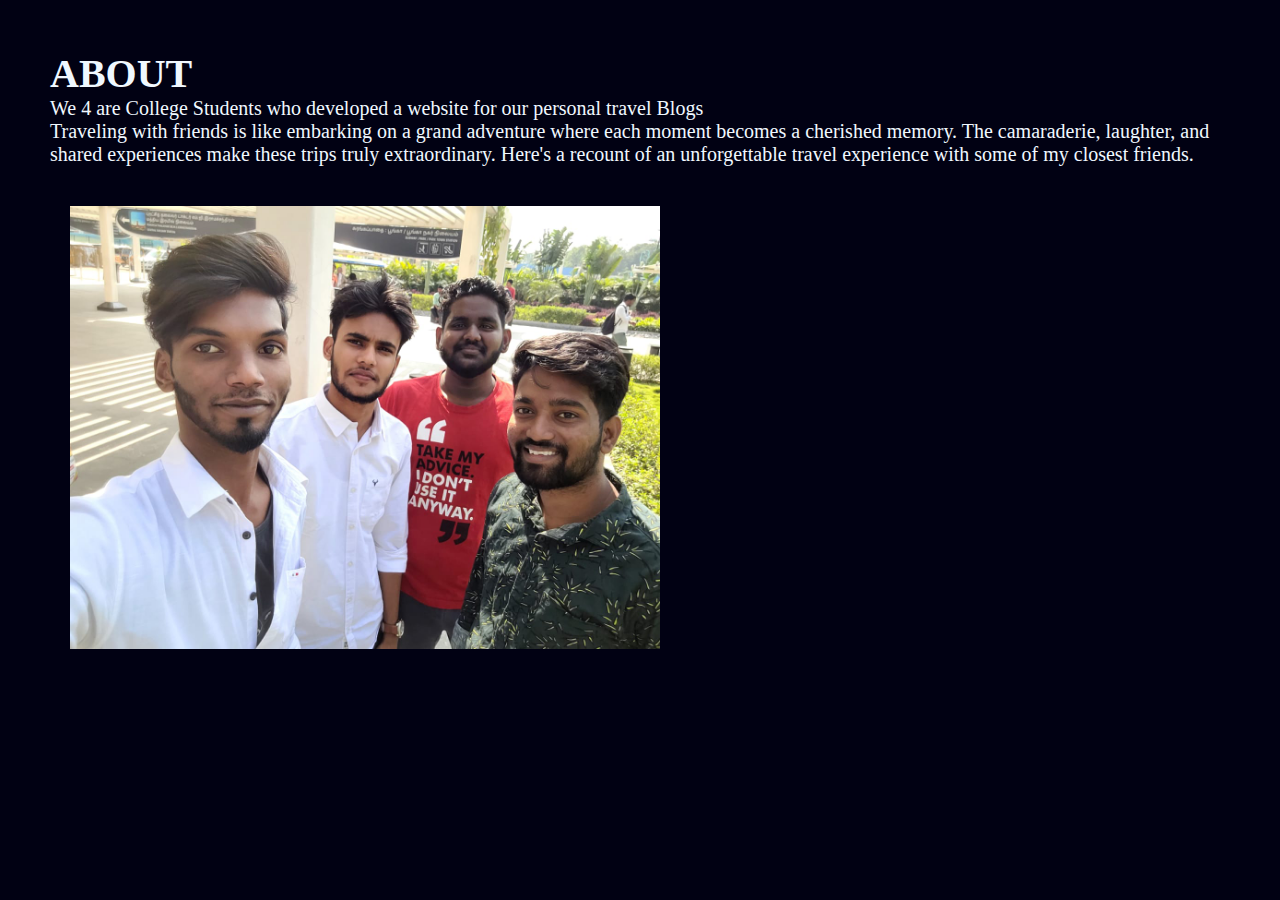
<file: CAD_Phase3/about.html>
<!DOCTYPE html>
<html lang="en">
<head>
    <meta charset="UTF-8">
    <meta name="viewport" content="width=device-width, initial-scale=1.0">
    <title>Personal Blog</title>
</head>
<style>
*
{
    margin: 0;
    padding: 0;
}
body
{
    color: aliceblue;
    font-family:'Times New Roman', Times, serif;
    font-size: 20px;
    justify-content: space-around;
    height: 70px;
    background-color: rgb(1, 1, 19)
}
.about
{
margin: 50px;
justify-content: space-around;
}
.about img
{
    width: 50%;
    margin: 40px 20px;
}
</style>
<body>
    <div class="about">
        <h1>ABOUT</h1>
        <p>We 4 are College Students who developed a website for our personal travel Blogs</p>
        <p>Traveling with friends is like embarking on a grand adventure where each moment becomes a cherished memory. The camaraderie, laughter, and shared experiences make these trips truly extraordinary. Here's a recount of an unforgettable travel experience with some of my closest friends.</p>

        <img src="images/we4.jpg" alt="#">
      

    </div>
</body>
</html>
</file>
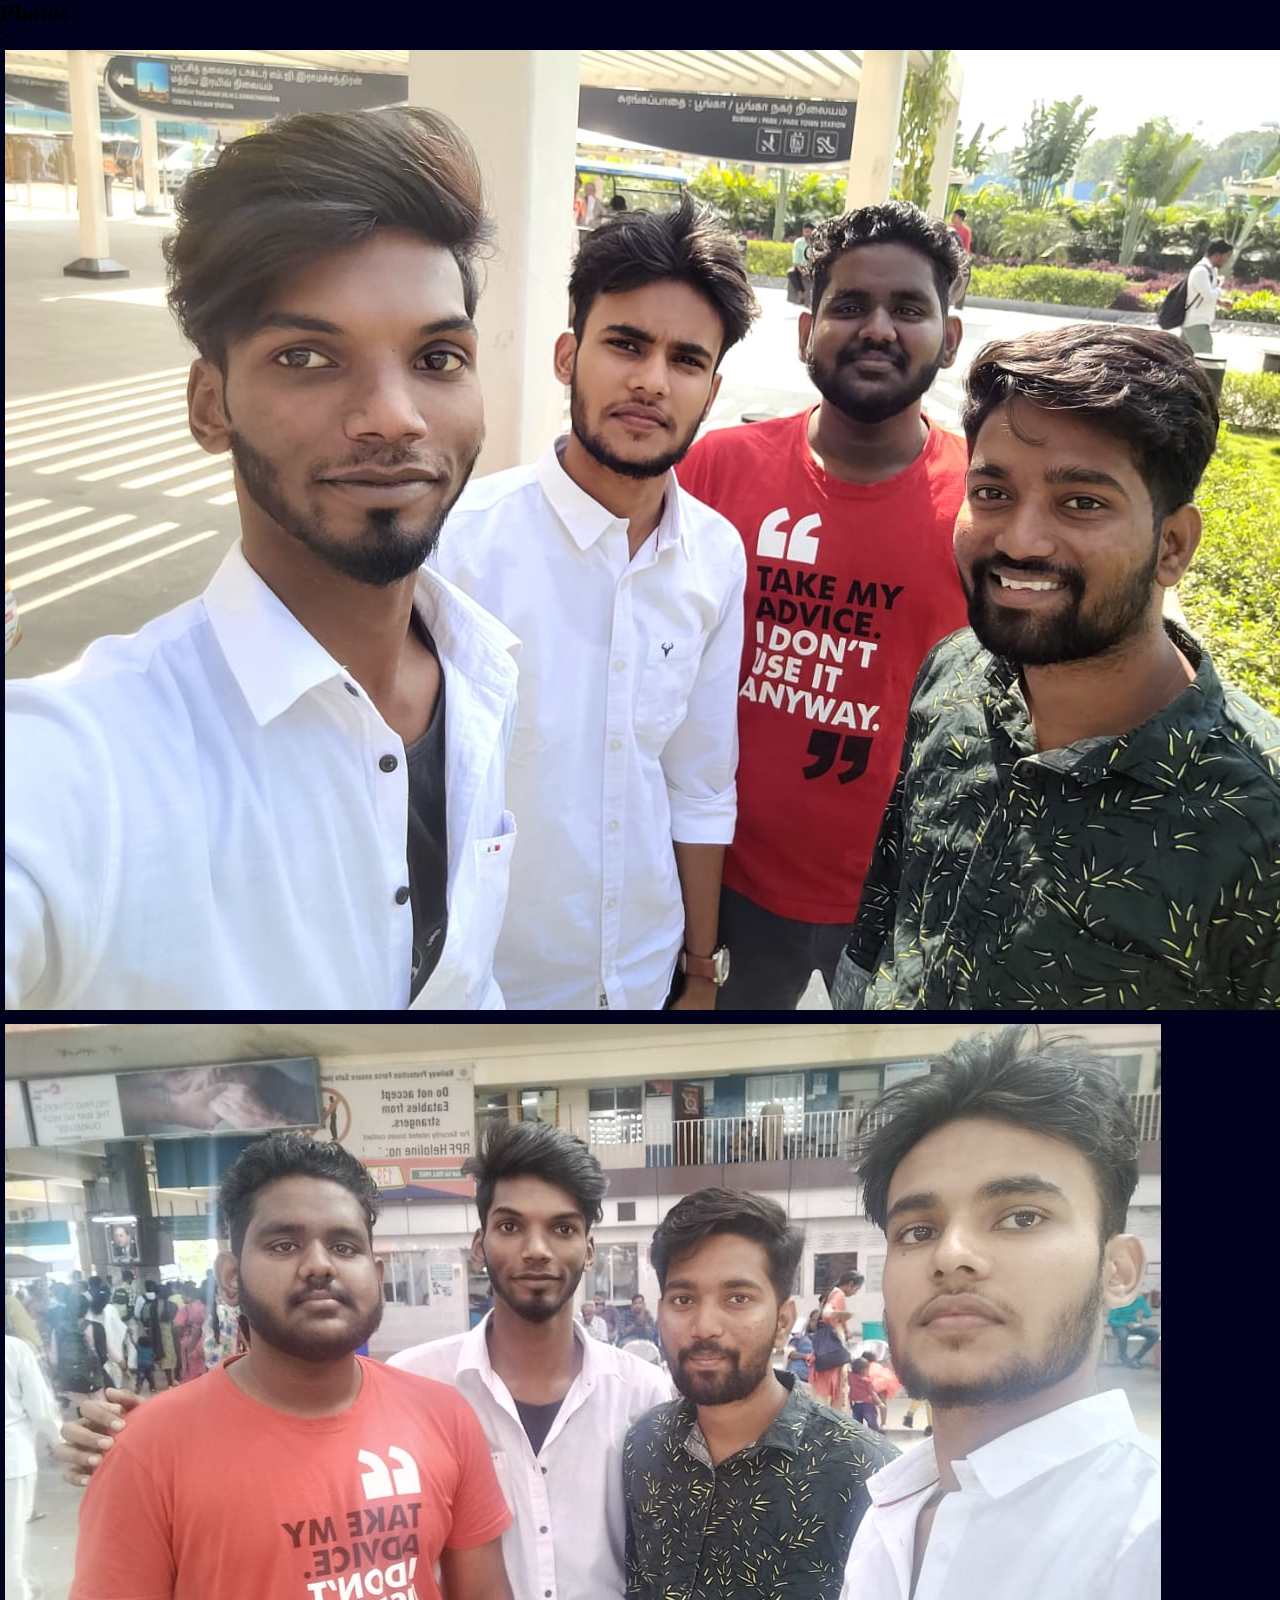
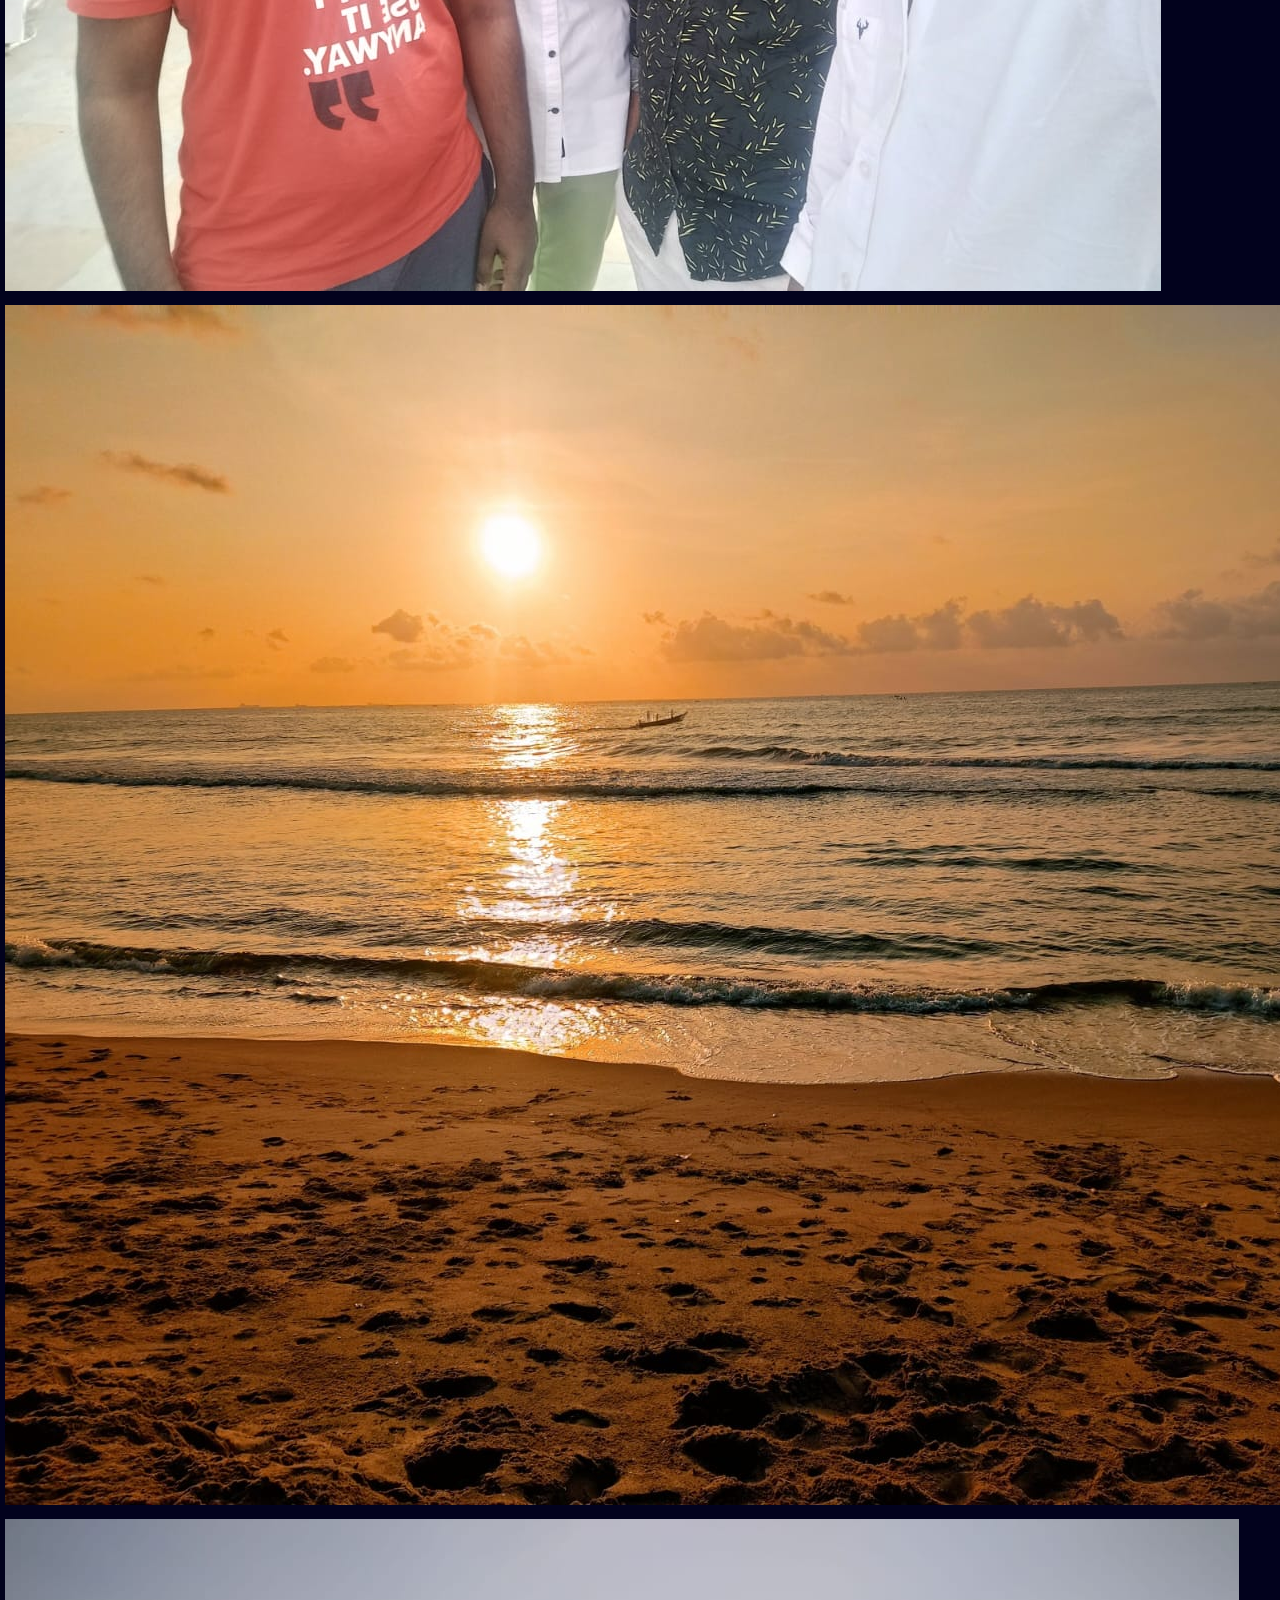
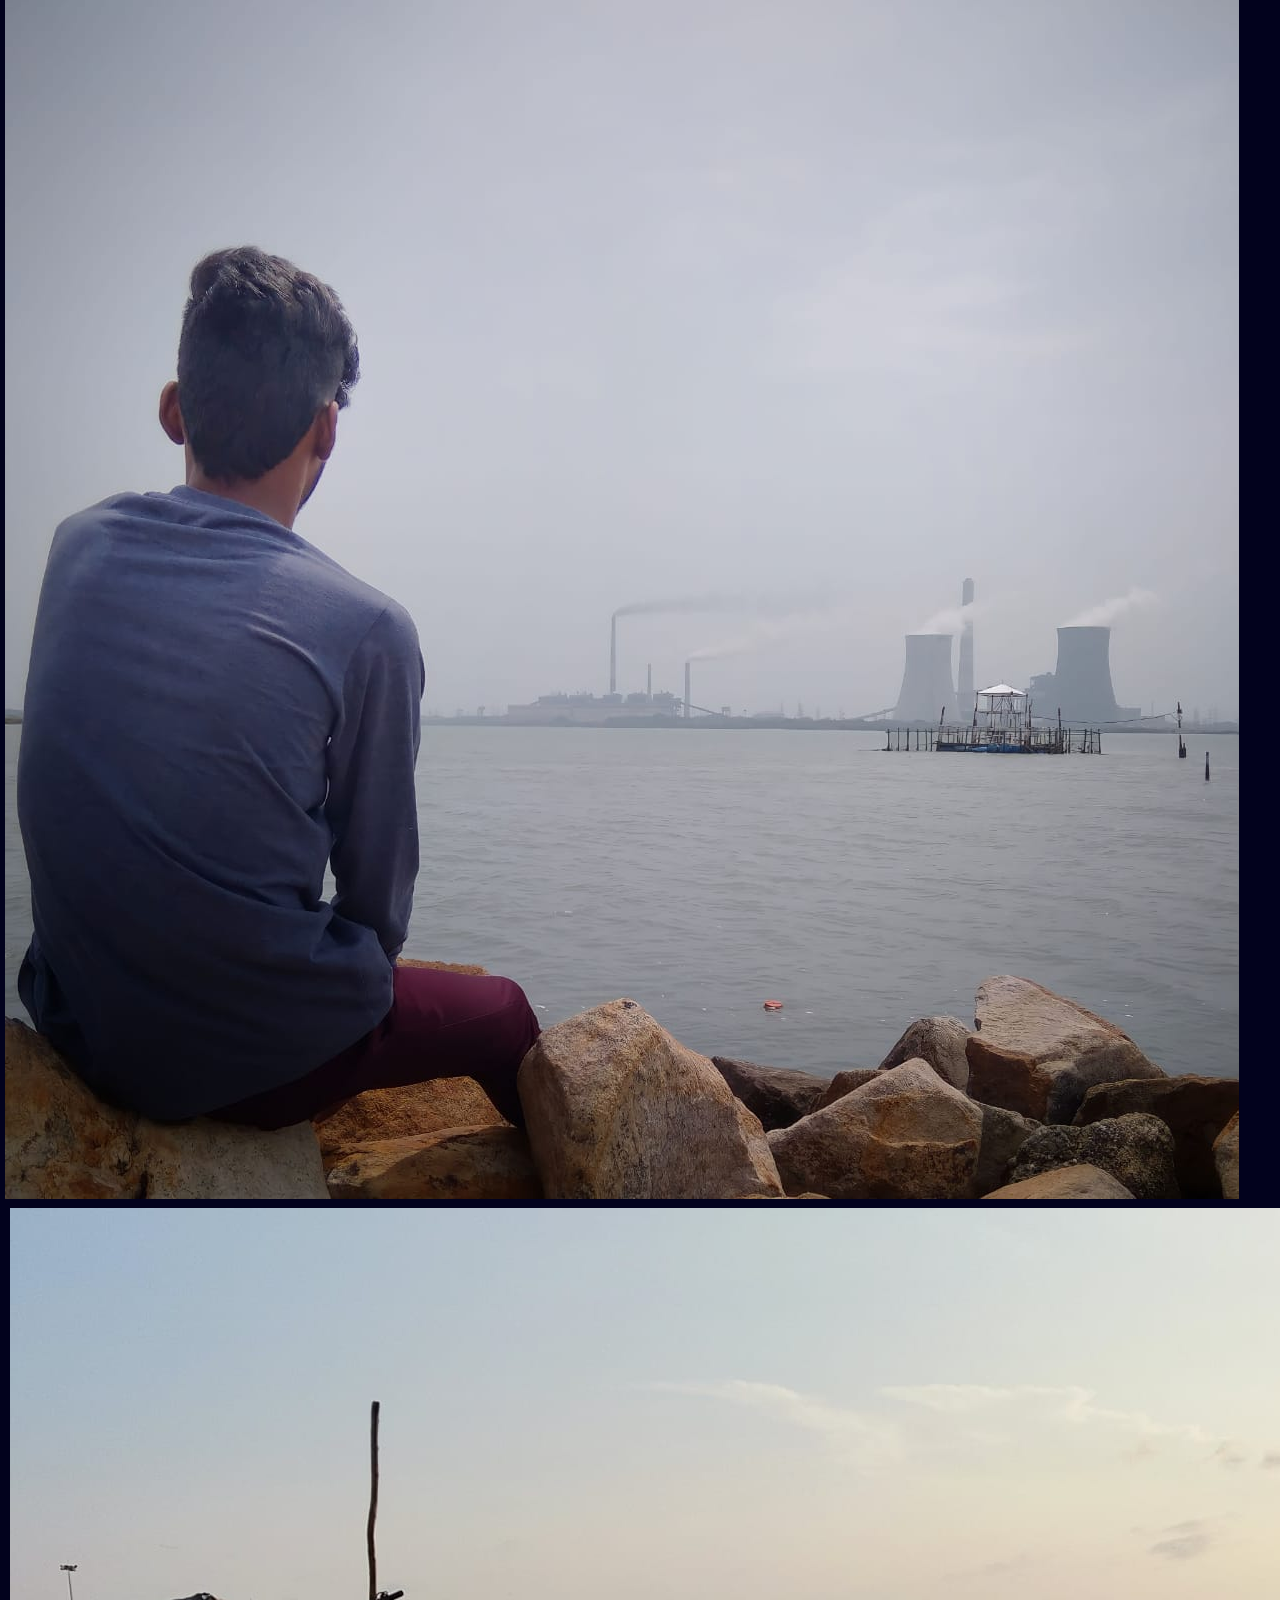
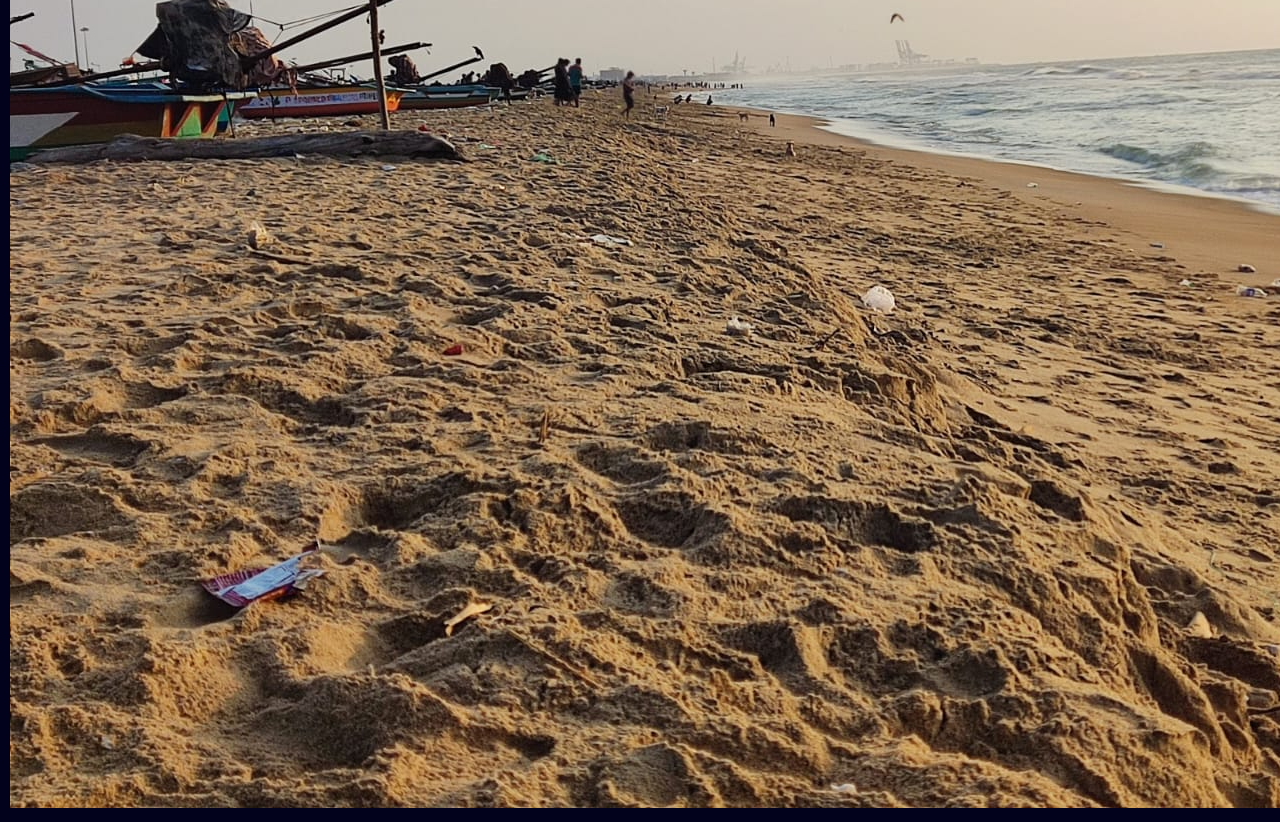
<file: CAD_Phase3/photos.html>
<!DOCTYPE html>
<html lang="en">
<head>
    <meta charset="UTF-8">
    <meta name="viewport" content="width=device-width, initial-scale=1.0">
    <title>Personal Blog</title>
</head><link rel="stylesheet" href="style.css">
<body>
    <h2>Photos</h2>
    <div class="row">>
        <div class="column"><img src="images/we4.jpg" alt=""></div>
        <div class="column"><img src="images/we41.jpg" alt=""></div>
        <div class="column"><img src="images/beach.jpg" alt=""></div>
        <div class="column"><img src="images/eno.jpg" alt="">
        <div class="column"><img src="images/mud.jpg" alt=""></div>
    </div>
</body>
</html>
</file>
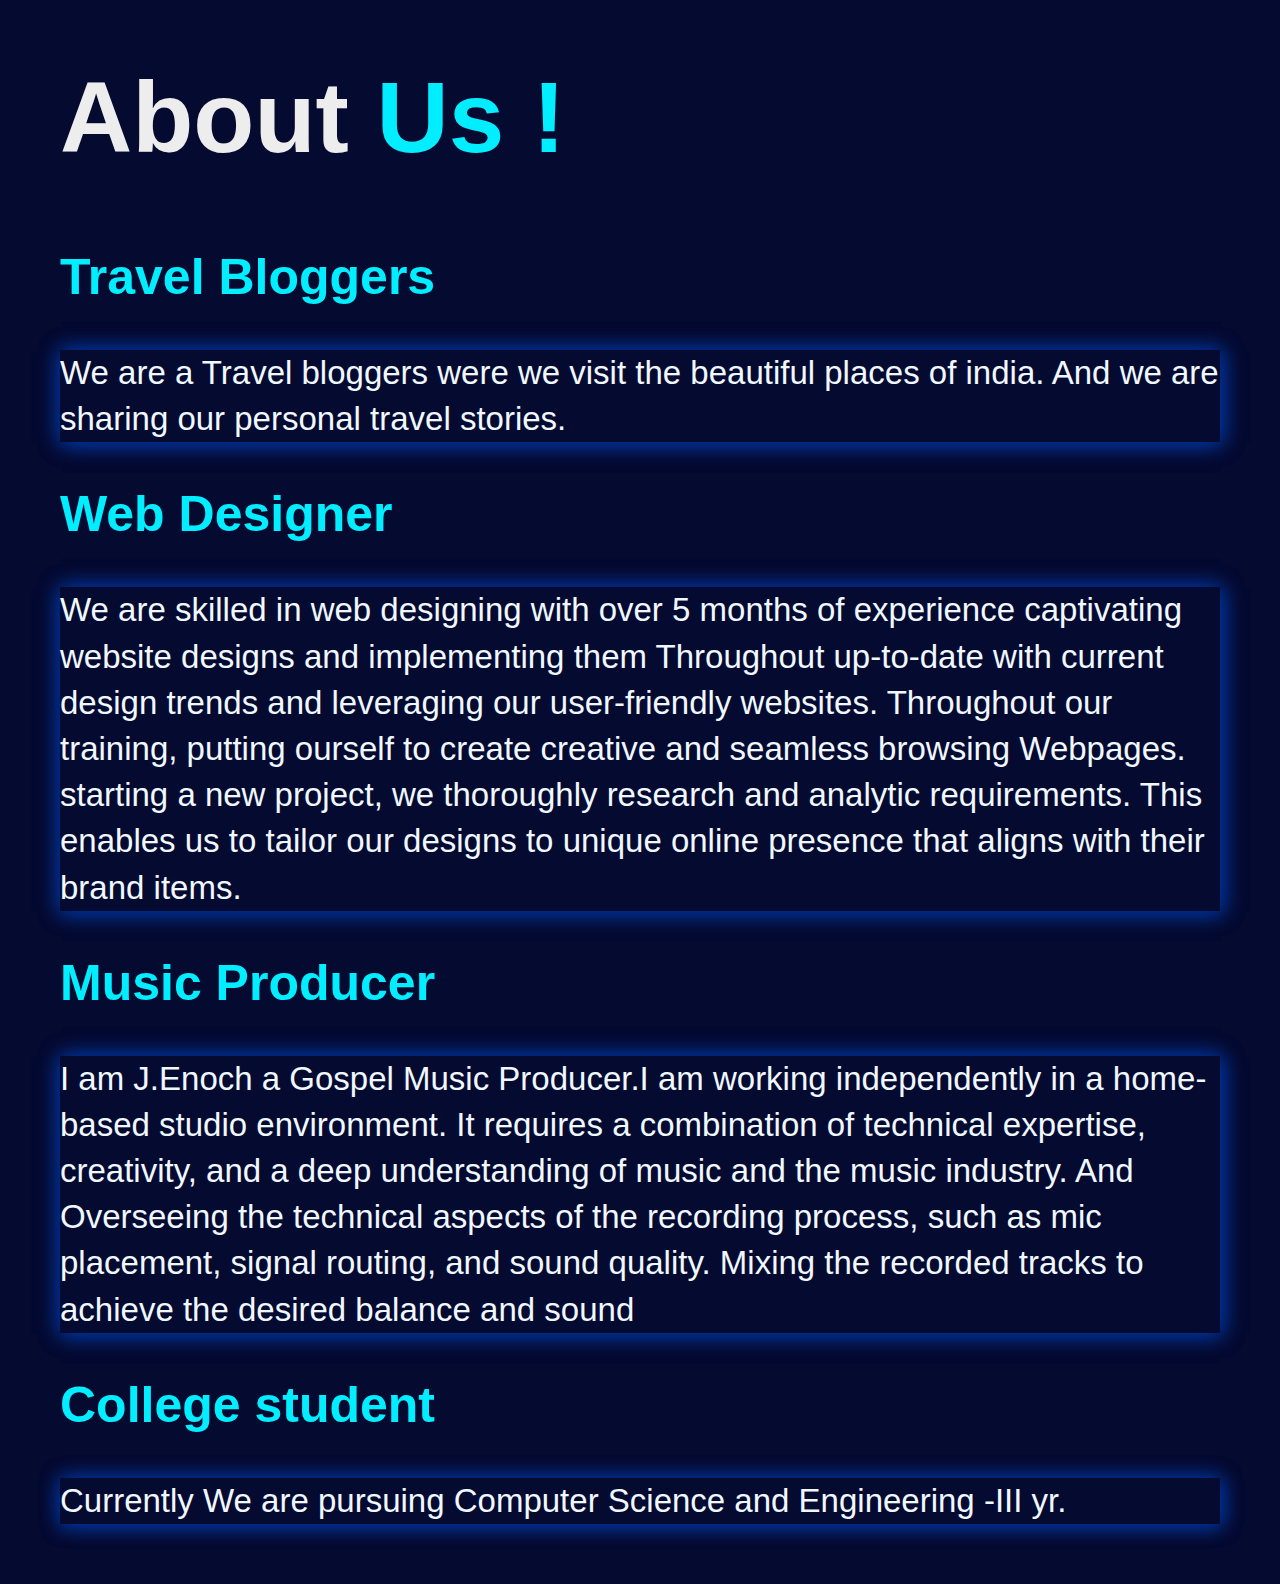
<file: Personal Blog/about.html>
<!DOCTYPE html>
<html lang="en">
<head>
    <meta charset="UTF-8">
    <meta name="viewport" content="width=device-width, initial-scale=1.0">
    <title>About</title>
    <link rel="stylesheet" href="style.css">
</head>
<body>
    <section class="about" id="about">
        <div class="about-text">
            <h2>About <span>Us !</span></h2>
            <h4>Travel Bloggers</h4>
            <p>We are a Travel bloggers  were we visit the beautiful places of india.
                And we are sharing our personal travel stories. 
            </p>
            <h4>Web Designer</h4>
                <p>We are skilled in web designing  with over 5 months of experience
                captivating website designs and implementing them Throughout
                up-to-date with current design trends and leveraging our
                user-friendly websites. Throughout our training, putting ourself to
                create creative and seamless browsing Webpages.
                starting a new project, we thoroughly research and analytic
                requirements. This enables us to tailor our designs to 
                unique online presence that aligns with their brand items.</p>

                <h4>Music Producer</h4>
                <p>
                    I am J.Enoch a Gospel Music Producer.I am working  independently in a home-based studio environment.
                    It requires a combination of technical expertise, creativity, and a deep understanding of music and the music industry.
                   And Overseeing the technical aspects of the recording process, such as mic placement, signal routing, and sound quality.
Mixing the recorded tracks to achieve the desired balance and sound
                </p>
                <h4>College student</h4>
                <p>Currently We are pursuing Computer Science and Engineering -III yr.</p>
        </div>
    </section>
</body>
</html>
</file>
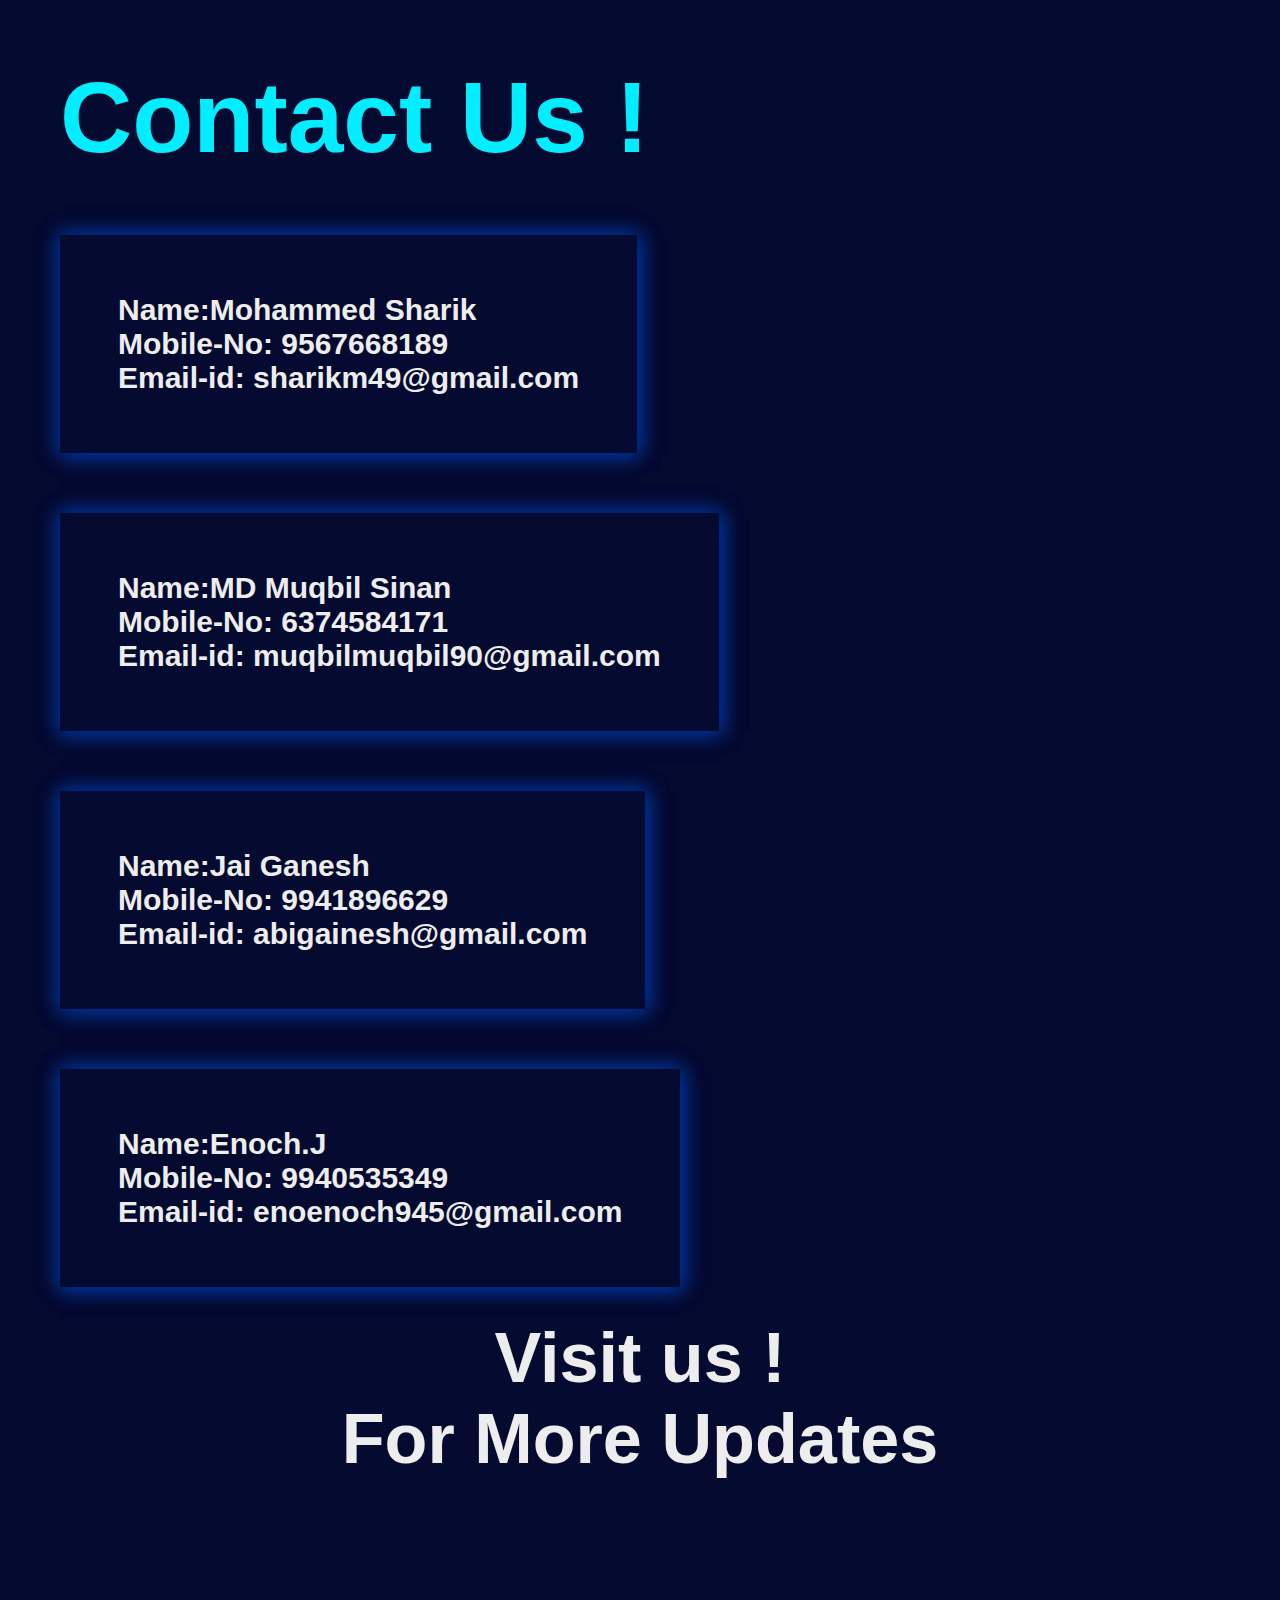
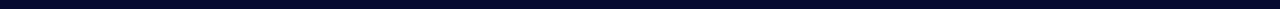
<file: Personal Blog/contact.html>
<!DOCTYPE html>
<html lang="en">
<head>
    <meta charset="UTF-8">
    <meta name="viewport" content="width=device-width, initial-scale=1.0">
    <title>Contact</title>
    <link rel="stylesheet" href="style.css">
</head>
<style>
    h5{
        font-size: 30px;
        padding: 5%;
        display: inline-flex;
        animation: slideLeft 1s ease forwards;
    animation-delay: calc(.2s * var(--i));
    margin: 30px 15px 30px 0;
    transition:background 0.5s transform 0.5s;
    box-shadow: 1px 1px 20px #012290f7,
    1px 1px 20px #0053b8f7
    ;
    }
</style>
<body>
    <section class="about" id="about">
        <div class="about-text">
            <h2><span>Contact Us !</span></h2>
            <h5 class="hi">Name:Mohammed Sharik
                <br>
                Mobile-No: 9567668189
                <br>
                Email-id: sharikm49@gmail.com
                <br>
            </h5>
            <h5>Name:MD Muqbil Sinan 
                <br>
                Mobile-No: 6374584171
                <br>
                Email-id: muqbilmuqbil90@gmail.com
                <br>
            </h5>
            <h5>Name:Jai Ganesh
                <br>
                Mobile-No: 9941896629
                <br>
                Email-id: abigainesh@gmail.com
                <br>
            </h5>
            <h5>Name:Enoch.J 
                <br>
                Mobile-No: 9940535349
                <br>
                Email-id: enoenoch945@gmail.com
                <br>
            </h5>
                
            <div class="sub-title">
                <h3>Visit us !
                    <br>For More Updates 
                </h3>
            </div>
        </div>
    </section>
</body>
</html>
</file>
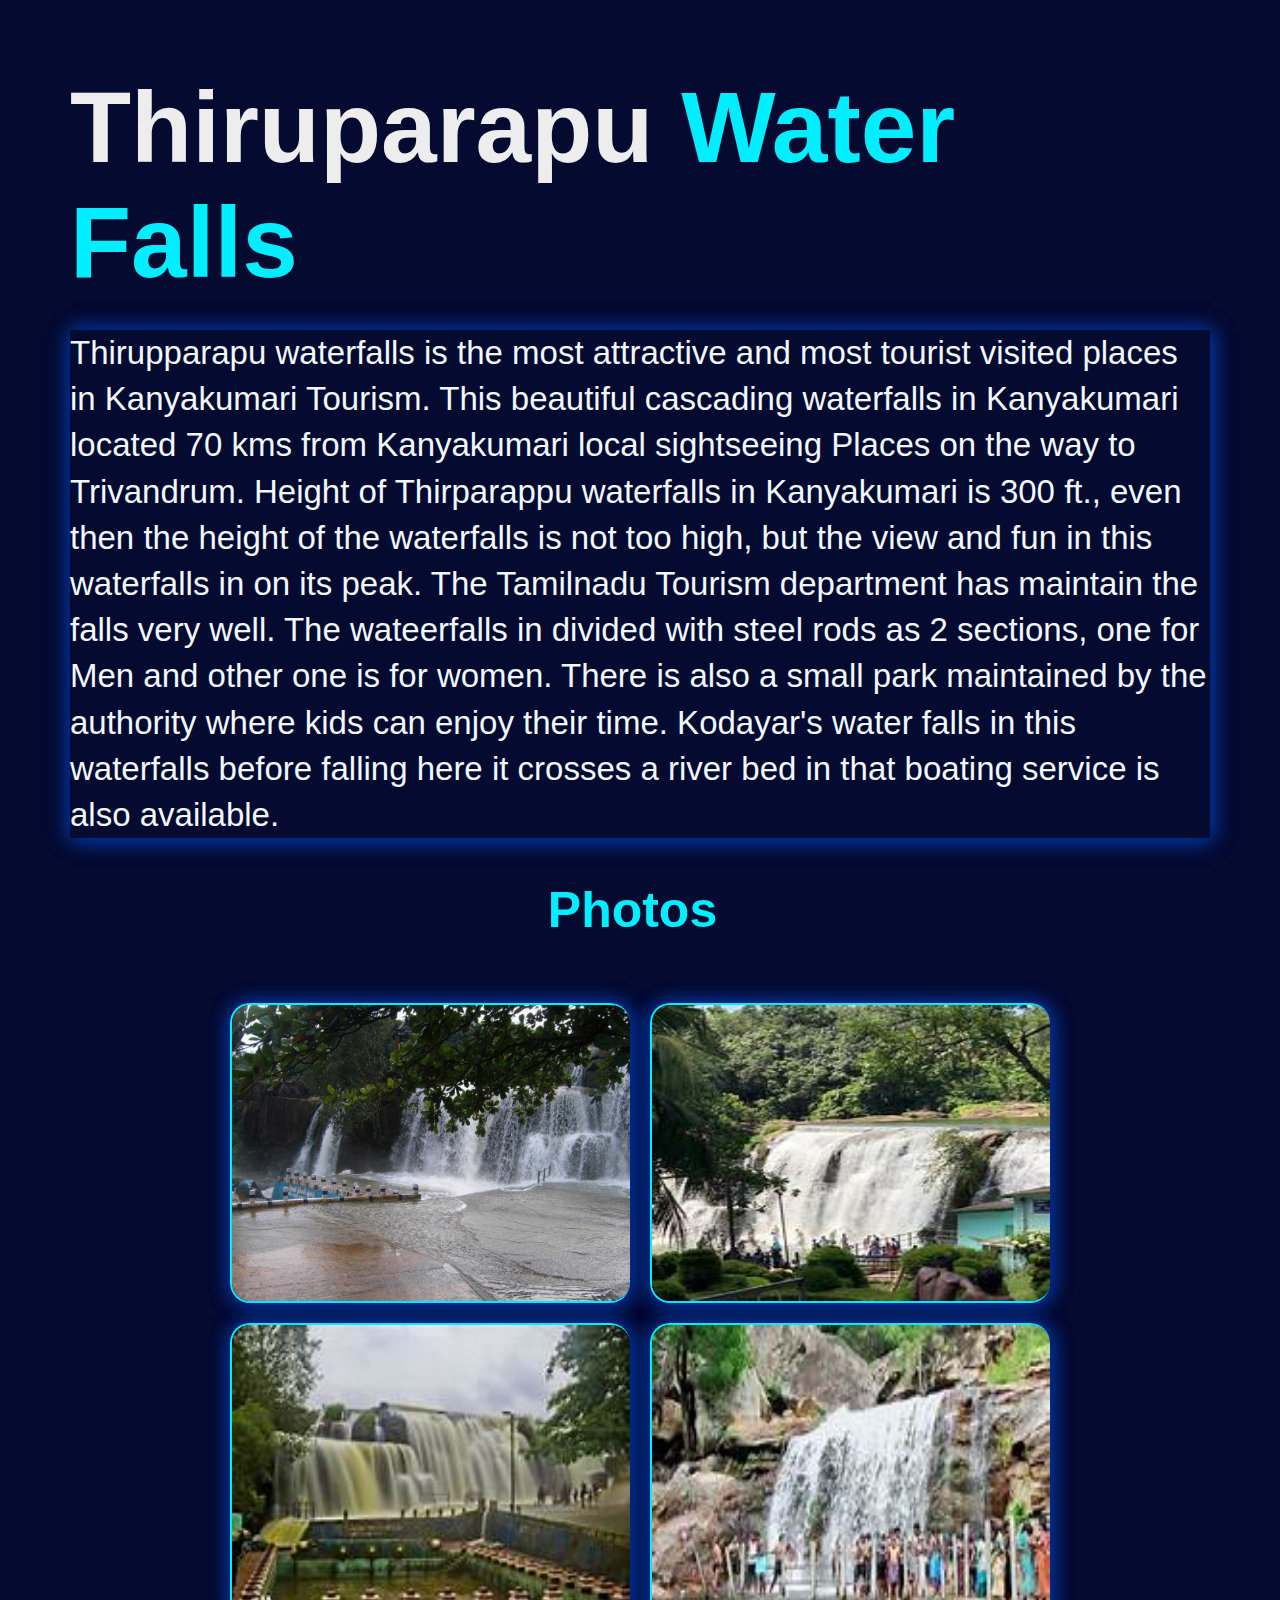
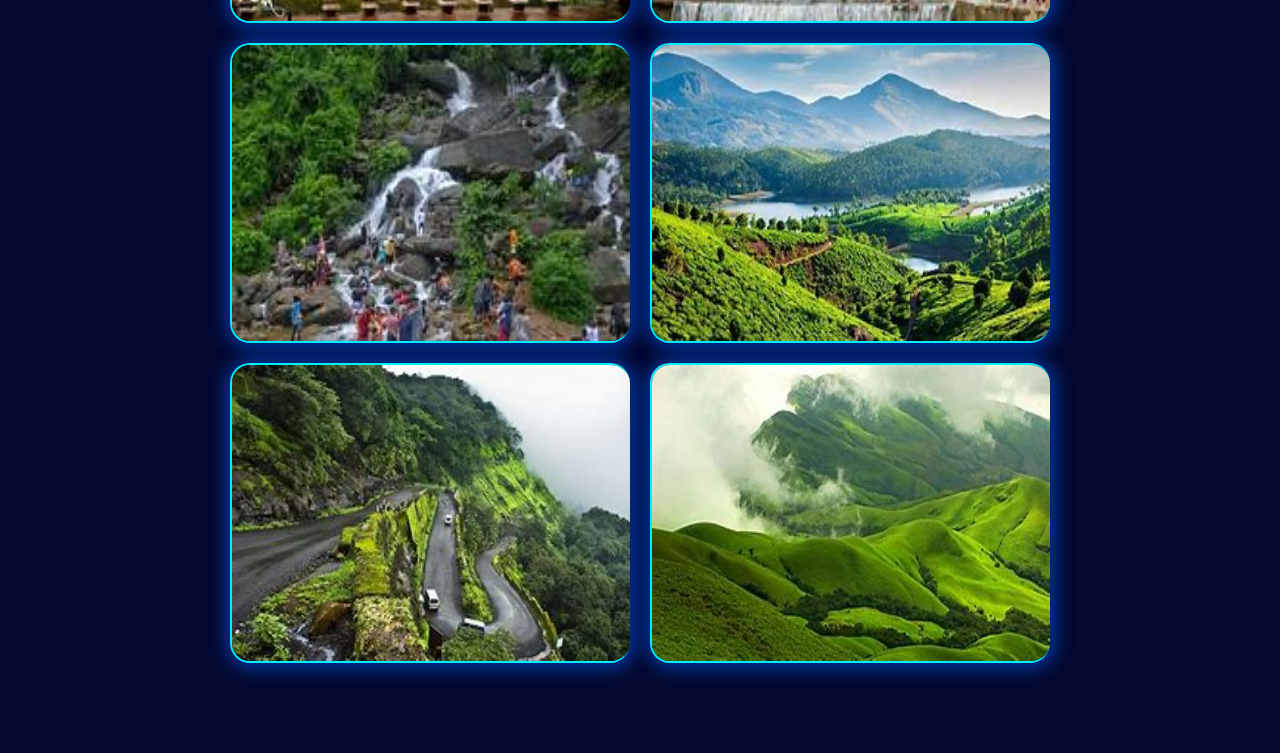
<file: Personal Blog/hill.html>
<!DOCTYPE html>
<html lang="en">
<head>
    <meta charset="UTF-8">
    <meta name="viewport" content="width=device-width, initial-scale=1.0">
    <title>Hill Station</title>
    <link rel="stylesheet" href="style.css">
</head>
<style>
    div
    {
        display: flex;
        justify-content: center;
        align-items: center;
        flex-wrap: wrap;
        padding: 10px;
    }
    div img{
        width: 400px;
        height: 300px;
        border: 2px solid #0ef;
        border-radius: 4px 7px 7px 0px black;
        cursor :pointer;
        margin: 10px;
        transition: 400ms;
        background-color: transparent;
    font-size: 13px;
    font-weight: 13px;
    border-right: 10px;
    border-radius: 20px;
    transition:background 0.5s transform 0.5s;
    box-shadow: 1px 1px 20px #012290f7,
    1px 1px 20px #0053b8f7
    ;
    }
    div img:hover
    {
        filter:grayscale(1);
        transform: scale(1.03);
    }
</style>
<body>
    <section class="about" id="about">
        <div class="about-text">
            <h2>Thiruparapu <span>Water Falls</span></h2>
                <p>Thirupparapu waterfalls is the most attractive and most tourist visited places in Kanyakumari Tourism. This beautiful cascading waterfalls in Kanyakumari located 70 kms from Kanyakumari local sightseeing Places on the way to Trivandrum. Height of Thirparappu waterfalls in Kanyakumari is 300 ft., even then the height of the waterfalls is not too high, but the view and fun in this waterfalls in on its peak. The Tamilnadu Tourism department has maintain the falls very well. The wateerfalls in divided with steel rods as 2 sections, one for Men and other one is for women. There is also a small park maintained by the authority where kids can enjoy their time. Kodayar's water falls in this waterfalls before falling here it crosses a river bed in that boating service is also available.</p>
                <h4>Photos</h4>
                <div>
                    <img src="images/h1.jpg" alt="">
                    <img src="images/h2.jpg" alt="">
                    <img src="images/h3.jpg" alt="">
                    <img src="images/h4.jpg" alt="">
                    <img src="images/h5.jpg" alt="">
                    <img src="images/h6.jpg" alt="">
                    <img src="images/h7.jpg" alt="">
                    <img src="images/h8.jpg" alt="">

                
                </div>
                <p>
        </div>
    </section>
</body>
</html>
</file>
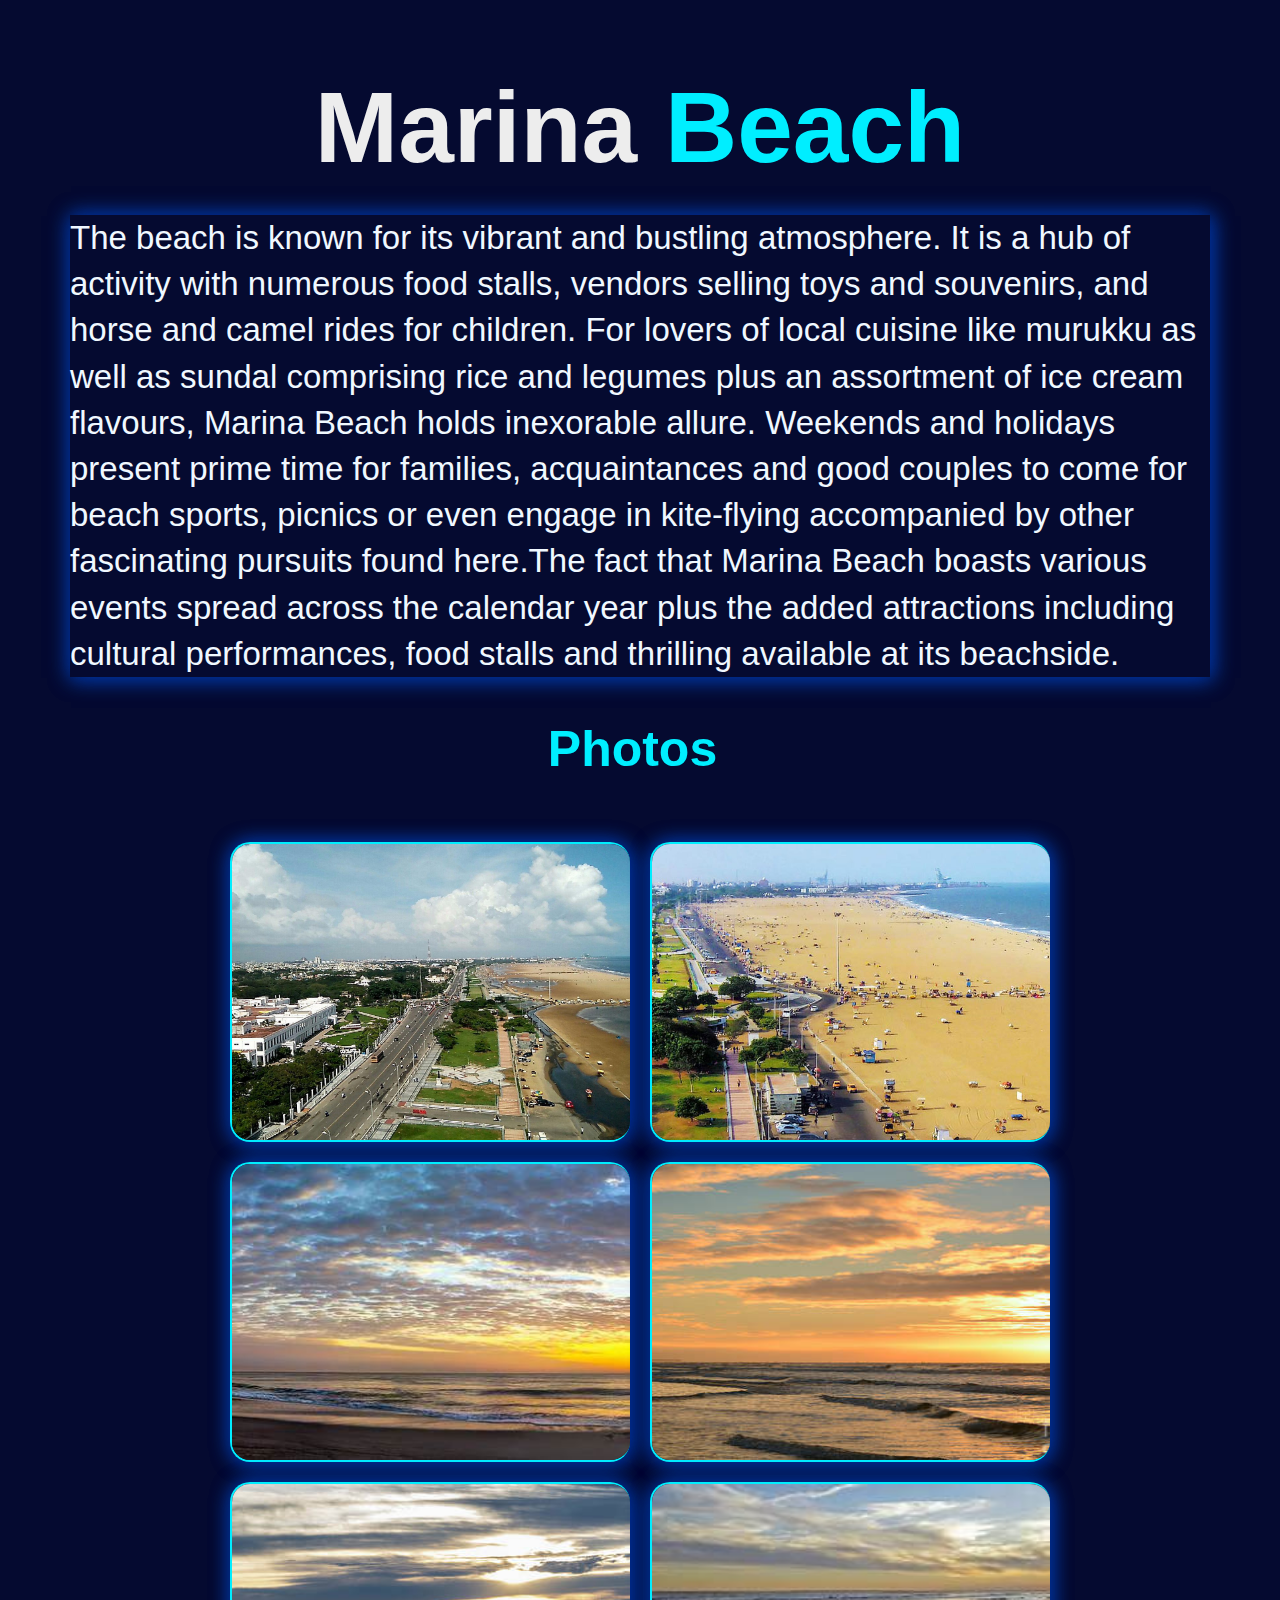
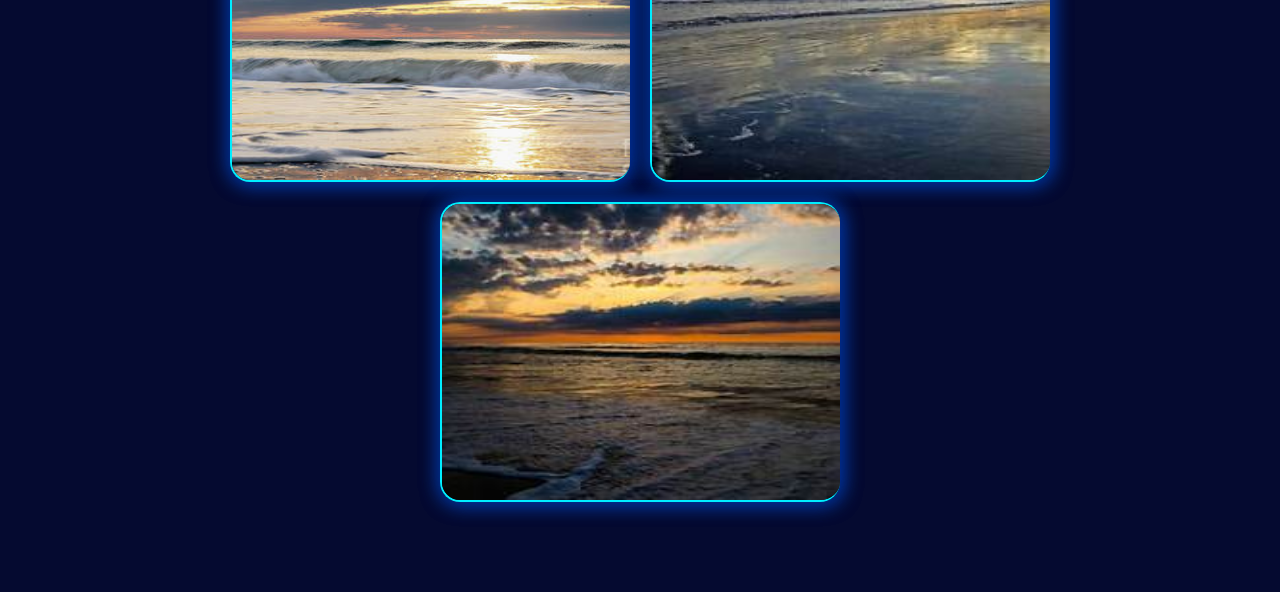
<file: Personal Blog/marina.html>
<!DOCTYPE html>
<html lang="en">
<head>
    <meta charset="UTF-8">
    <meta name="viewport" content="width=device-width, initial-scale=1.0">
    <title>Marina Beach</title>
    <link rel="stylesheet" href="style.css">
</head>
<style>
    div
    {
        display: flex;
        justify-content: center;
        align-items: center;
        flex-wrap: wrap;
        padding: 10px;
    }
    div img{
        width: 400px;
        height: 300px;
        border: 2px solid #0ef;
        border-radius: 4px 7px 7px 0px black;
        cursor :pointer;
        margin: 10px;
        transition: 400ms;
        background-color: transparent;
    font-size: 13px;
    font-weight: 13px;
    border-right: 10px;
    border-radius: 20px;
    transition:background 0.5s transform 0.5s;
    box-shadow: 1px 1px 20px #012290f7,
    1px 1px 20px #0053b8f7
    ;
    }
    div img:hover
    {
        filter:grayscale(1);
        transform: scale(1.03);
    }
</style>
<body>
    <section class="about" id="about">
        <div class="about-text">
            <h2>Marina <span>Beach</span></h2>
                <p>The beach is known for its vibrant and bustling atmosphere. It is a hub of activity with numerous food stalls, vendors selling toys and souvenirs, and horse and camel rides for children. For lovers of local cuisine like murukku as well as sundal comprising rice and legumes plus an assortment of ice cream flavours, Marina Beach holds inexorable allure. Weekends and holidays present prime time for families, acquaintances and good couples to come for beach sports, picnics or even engage in kite-flying accompanied by other fascinating pursuits found here.The fact that Marina Beach boasts various events spread across the calendar year plus the added attractions including cultural performances, food stalls and thrilling available at its beachside. </p>
                <h4>Photos</h4>
                <div>
                    <img src="images/m1.jpg" alt="">
                    <img src="images/m2.jpg" alt="">
                    <img src="images/m3.jpg" alt="">
                    <img src="images/m4.jpg" alt="">
                    <img src="images/m5.jpg" alt="">
                    <img src="images/m6.jpg" alt="">
                    <img src="images/m7.jpg" alt="">
                
                </div>
                <p>
        </div>
    </section>
</body>
</html>
</file>
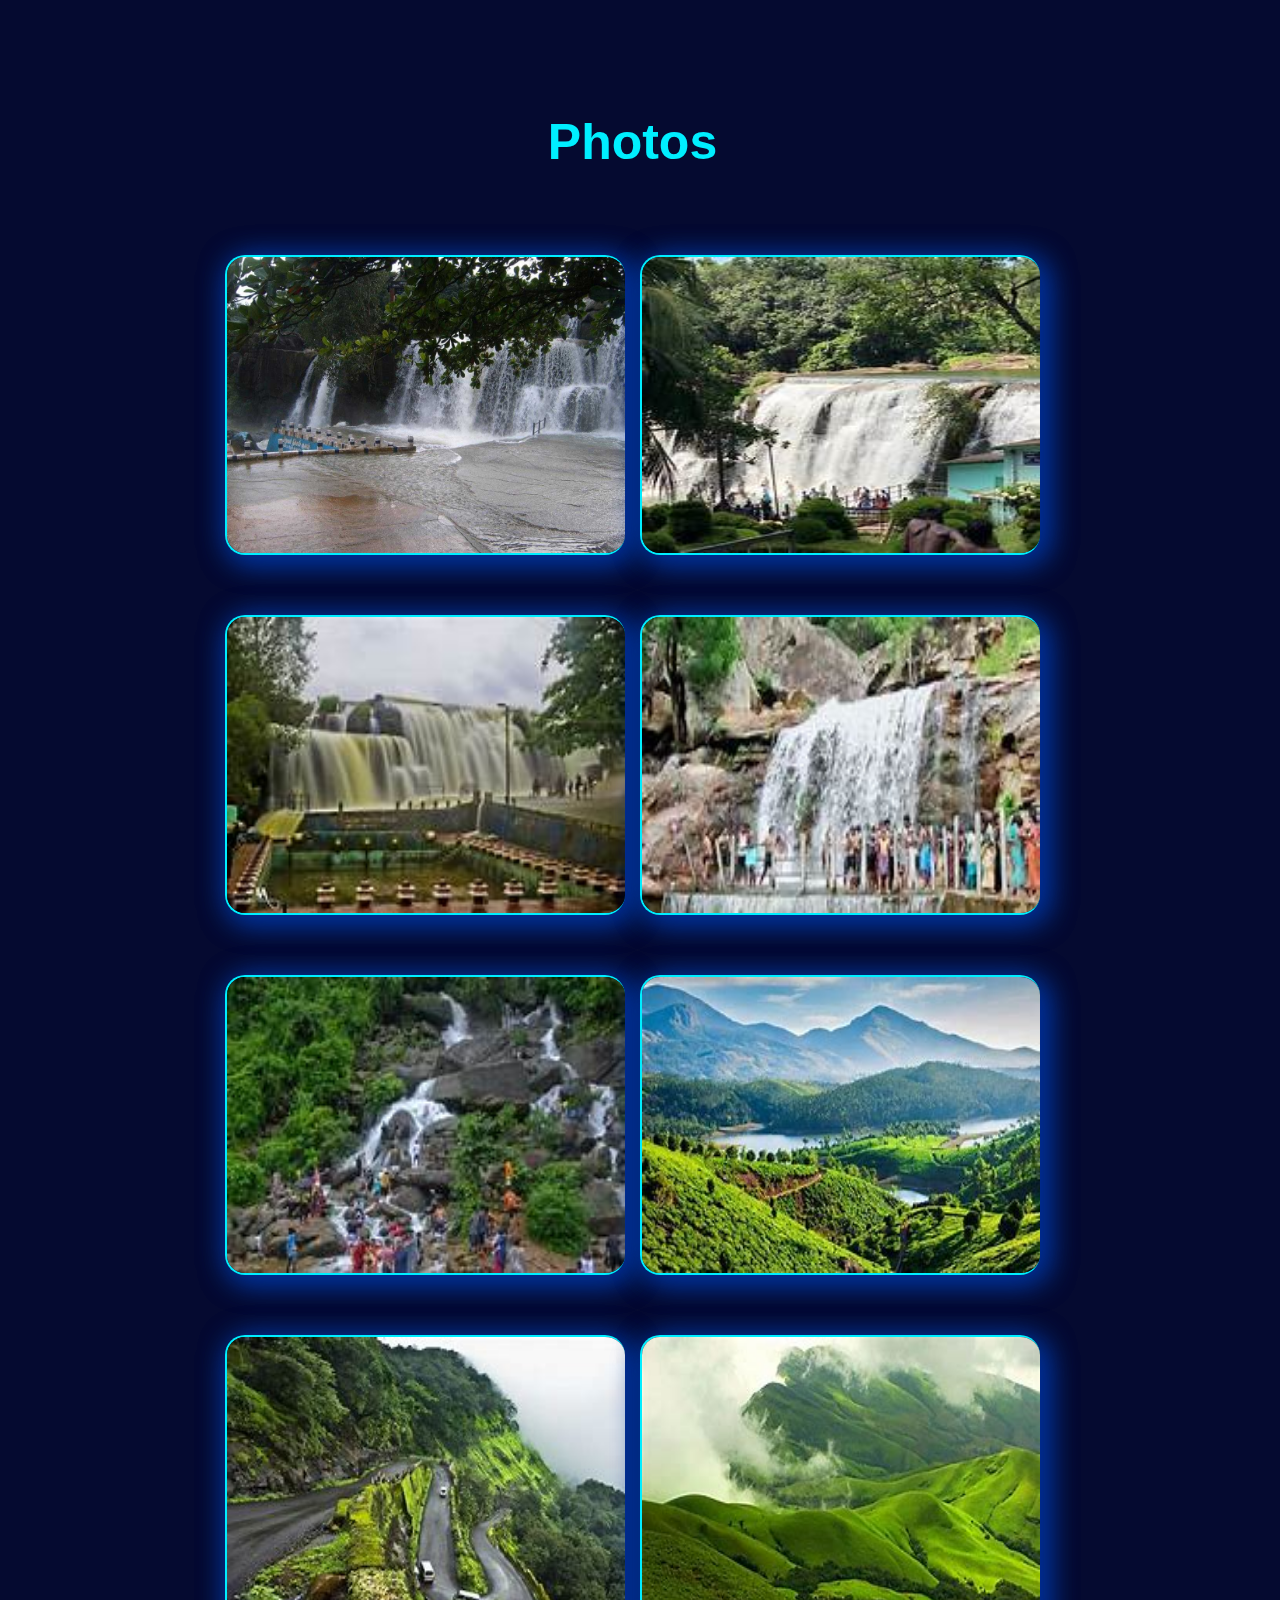
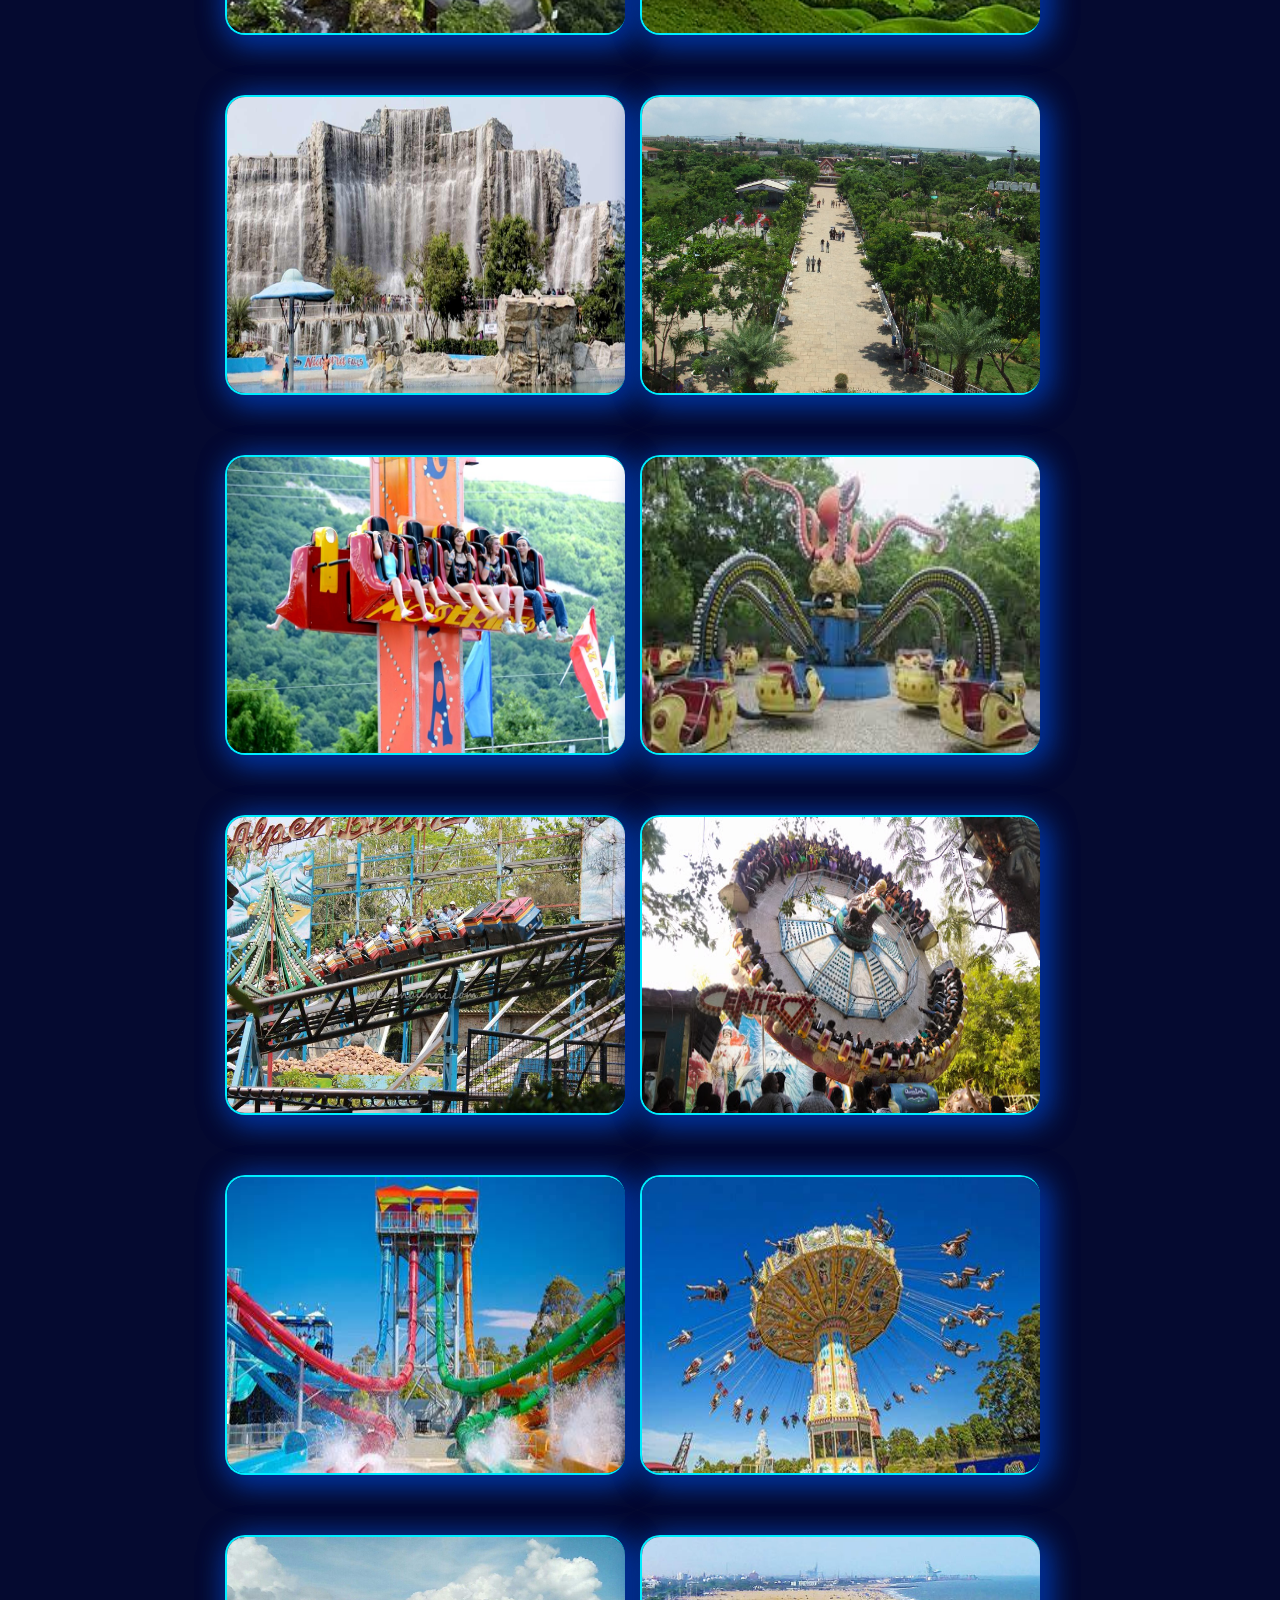
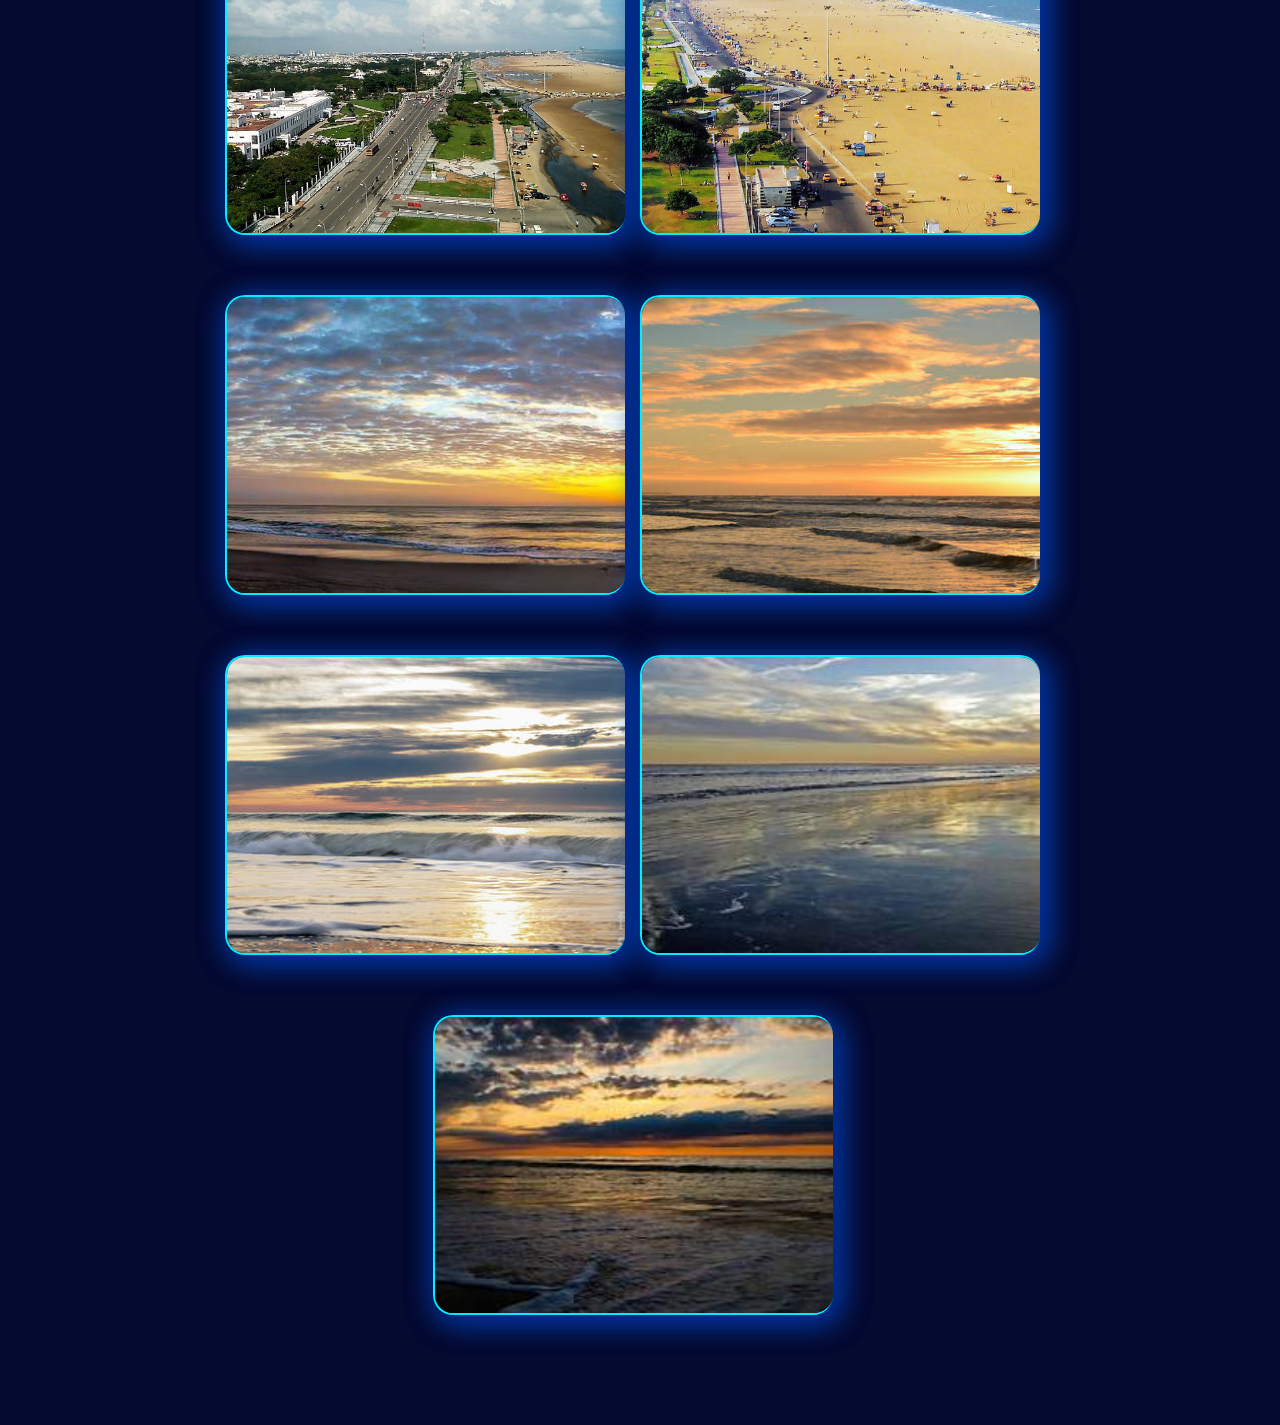
<file: Personal Blog/photos.html>
<!DOCTYPE html>
<html lang="en">
<head>
    <meta charset="UTF-8">
    <meta name="viewport" content="width=device-width, initial-scale=1.0">
    <title>Photos</title>
    <link rel="stylesheet" href="style.css">
</head>
<style>
    div
    {
        display: flex;
        justify-content: center;
        align-items: center;
        flex-wrap: wrap;
        padding: 10px;
    }
    div img{
        width: 400px;
        height: 300px;
        border: 2px solid #0ef;
        border-radius: 4px 7px 7px 0px black;
        cursor :pointer;
        margin: 10px;
        transition: 400ms;
        background-color: transparent;
        font-size: 13px;
        font-weight: 13px;
        border-right: 10px;
        border-radius: 20px;
        transition:background 0.5s transform 0.5s;
        box-shadow: 5px 5px 30px #012290f7,
        5px 5px 30px #0053b8f7;
        animation: slideLeft 1s ease forwards;
        animation-delay: calc(.2s * var(--i));
        margin: 30px 15px 30px 0;
    }
    div img:hover
    {
        filter:grayscale(1);
        transform: scale(1.03);
    }
</style>
<body>
    <section class="about" id="about">
        <div class="about-text">
                <h4>Photos</h4>
                <div>
                    <img src="images/h1.jpg" alt="">
                    <img src="images/h2.jpg" alt="">
                    <img src="images/h3.jpg" alt="">
                    <img src="images/h4.jpg" alt="">
                    <img src="images/h5.jpg" alt="">
                    <img src="images/h6.jpg" alt="">
                    <img src="images/h7.jpg" alt="">
                    <img src="images/h8.jpg" alt="">
                    <img src="images/q1.jpg" alt="">
                    <img src="images/q2.jpg" alt="">
                    <img src="images/q3.jpg" alt="">
                    <img src="images/q4.jpg" alt="">
                    <img src="images/q5.jpg" alt="">
                    <img src="images/q6.jpg" alt="">
                    <img src="images/q7.jpg" alt="">
                    <img src="images/q8.jpg" alt="">
                    <img src="images/m1.jpg" alt="">
                    <img src="images/m2.jpg" alt="">
                    <img src="images/m3.jpg" alt="">
                    <img src="images/m4.jpg" alt="">
                    <img src="images/m5.jpg" alt="">
                    <img src="images/m6.jpg" alt="">
                    <img src="images/m7.jpg" alt="">
                </div>
                <p>
        </div>
    </section>
</body>
</html>
</file>
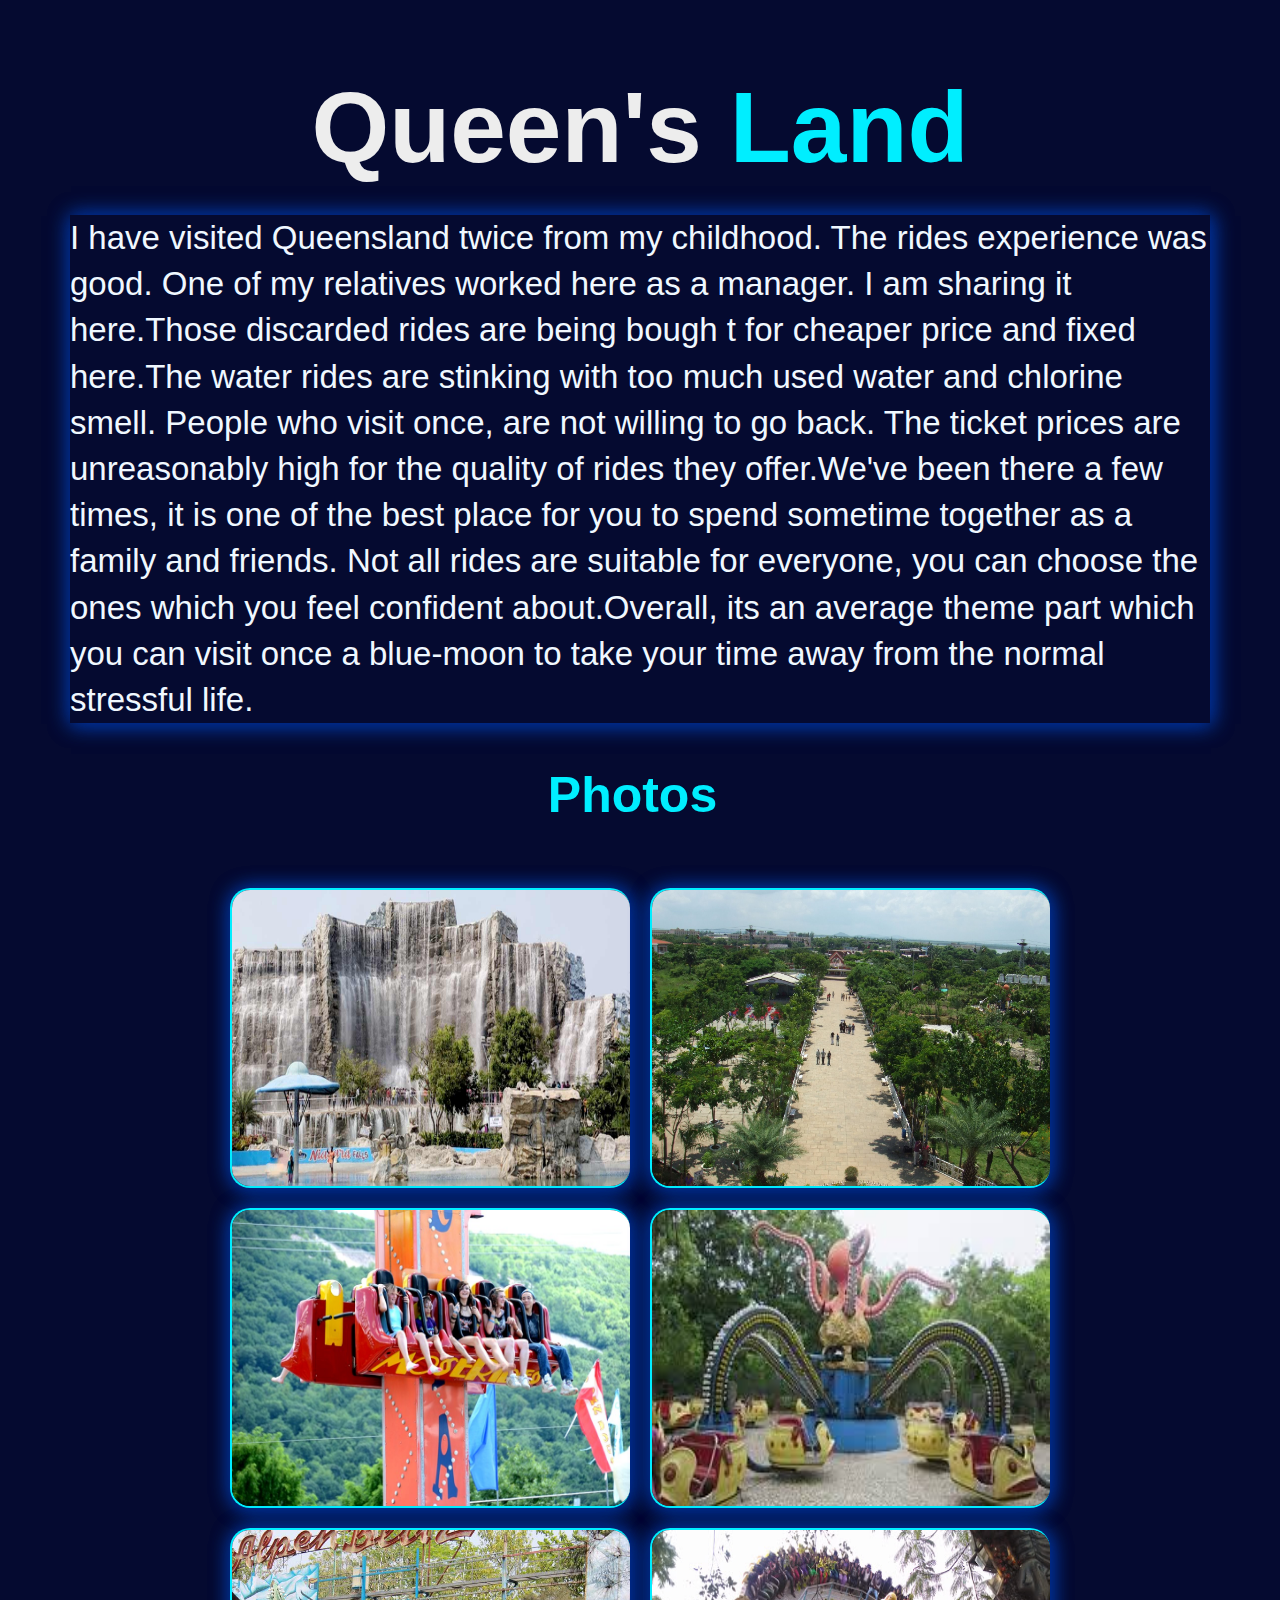
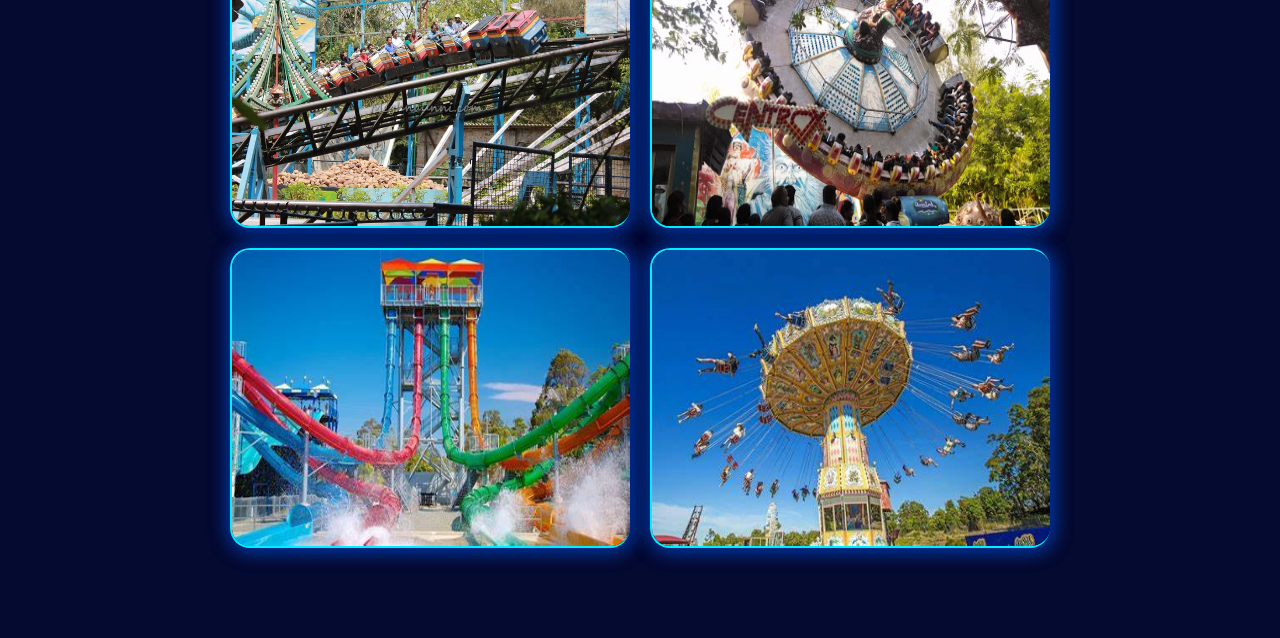
<file: Personal Blog/queensland.html>
<!DOCTYPE html>
<html lang="en">
<head>
    <meta charset="UTF-8">
    <meta name="viewport" content="width=device-width, initial-scale=1.0">
    <title>Queen's Land</title>
    <link rel="stylesheet" href="style.css">
</head>
<style>
    div
    {
        display: flex;
        justify-content: center;
        align-items: center;
        flex-wrap: wrap;
        padding: 10px;
    }
    div img{
        width: 400px;
        height: 300px;
        border: 2px solid #0ef;
        border-radius: 4px 7px 7px 0px black;
        cursor :pointer;
        margin: 10px;
        transition: 400ms;
        background-color: transparent;
    font-size: 13px;
    font-weight: 13px;
    border-right: 10px;
    border-radius: 20px;
    transition:background 0.5s transform 0.5s;
    box-shadow: 1px 1px 20px #012290f7,
    1px 1px 20px #0053b8f7
    ;
    }
    div img:hover
    {
        filter:grayscale(1);
        transform: scale(1.03);
    }
</style>
<body>
    <section class="about" id="about">
        <div class="about-text">
            <h2>Queen's <span>Land</span></h2>
                <p> I have visited Queensland twice from my childhood.
                     The rides experience was good.
                     One of my relatives worked here as a manager.
                      I am sharing it here.Those discarded rides are being bough
                      t for cheaper price and fixed here.The water rides are stinking 
                      with too much used water and chlorine smell. People who visit once, 
                      are not willing to go back. The ticket prices are unreasonably high for
                       the quality of rides they offer.We've been there a few times, it is one
                        of the best place for you to spend sometime together as a family and friends. 
                        Not all rides are suitable for everyone, you can choose the ones which you feel 
                        confident about.Overall, its an average theme part which you can visit once a 
                        blue-moon to take your time away from the normal stressful life.</p>
                <h4>Photos</h4>
                <div><img src="images/q1.jpg" alt="#">
                    <img src="images/q2.jpg" alt="#">
                    <img src="images/q3.jpg" alt="#">
                    <img src="images/q4.jpg" alt="#">
                    <img src="images/q5.jpg" alt="#">
                    <img src="images/q6.jpg" alt="#">
                    <img src="images/q7.jpg" alt="#">
                    <img src="images/q8.jpg" alt="#">
                </div>
                <p>
        </div>
    </section>
</body>
</html>
</file>
<file: CAD_Phase3/style.css>
*
{
    box-sizing: border-box;
    padding: 0px;
    margin: 0px;
}
body
{
background-color: rgb(2, 2, 29);
}
.column
{
    float: left;
    width: 33.33;
    padding: 5px;
}
.row::after{
    content: "";
    display: table;
    clear: both;
}
</file>
<file: Personal Blog/style.css>
*
{
    margin: 0;
    padding: 0;
    box-sizing: border-box;
    font-family: 'popins' , sans-serif;
}
body
{
    color: #ededed;
    background: #050A30;
}
.header
{
    position:fixed;
    top: 0;
    left: 0;
    width: 100%;
    padding: 10px 10%;
    background: rgb(23, 29, 150);
    display: flex;
    justify-content: space-between;
    align-items: center;
    z-index: 100;
}
.logo
{
    position: relative;
    font-size: 40px;
    color: #fff;
    text-decoration: none;
    font-weight: 600;
    cursor: default;
    opacity: 0;
    animation: slideRight 1s ease forwards;
}
.navbar a{
    display: inline-block;
    font-size: 20px;
    color: #fff;
    text-decoration: none;
    font-weight: 400;
    margin-left: 35px;
    opacity: 0;
  animation: slideTop .5s ease forwards;
  animation-delay: calc(.2s * var(--i));
}
.navbar a:hover
{
    color: #0ef;
}
.home
{
    position: relative;
    width:100% ;
    justify-content: space-between;
    height: 100vh;
    background: url(./images/Home.png) no-repeat;
    background-size: cover;
    background-position: center;
    display: flex;
    align-items: center;
    padding: 70px 10% 0;
}
.home-content
{
    max-width: 700px;
    
}
.home-scl .so-Me
{
    padding-top: 20px;
    font-size: 30px;
    font-weight: 1000;
    color: rgb(214, 25, 107);
}
.home-content h3{
    font-size: 32px;
    font-weight: 700;
    opacity: 0;
    animation: slideLeft .5s ease forwards;
    animation-delay: .7s;
}
.home-content h3 span
{
    color: #0ef;
}
.home-content h3:nth-last-of-type()
{
margin-bottom: 30px;
animation: slideTop 1s ease forwards;
animation-delay: .7s;
}
.home-content h1{
    font-size: 56px;
    font-weight: 700;
    margin: -3px 0;
    animation: slideRight 1s ease forwards;
}
.home-content p
{
    font-size: 25px;
    opacity: 0;
    animation: slideLeft 1s ease forwards;
    animation-delay: .5s;
}
.home-scl a{
    display: inline-flex;
    justify-content: center;
    align-items: center;
    width: 60px;
    height: 40px;
    background: transparent;
    border: 5px solid #0ef;
    border-radius: 50%;
    font-size: 30px;
    color: #0ef;
    text-decoration: none;
    transition: ease;
    opacity: 0;
    animation: slideLeft 1s ease forwards;
    animation-delay: calc(.2s * var(--i));
    margin: 30px 15px 30px 0;
}
.home-scl a:hover{
    background-color: #0ef;
    color: #081b29;
    box-shadow: 0 0 #0ef;
}
.btn-box
{
    display: inline-block;
    padding: 12px 20px;
    background: #0ef;
    border-radius: 40px;
    font-size: 16px;
    color: #081b29;
    letter-spacing: 1px;
    text-decoration: none;
    font-weight: 600;
    opacity: 0;
    animation: slideTop is ease forwards;
    animation-delay: 2s;
    box-shadow: 0 0 5px #0ef;
}
.btn-box:hover{
    box-shadow: 0 0 5px cyan,
    0 0 25px cyan,0 0 50px cyan,
    0 0 100px cyan, 0 0 200px cyan
}
.about
{
   width: 100%;
   display: grid;
   align-items: center;
   padding: 60px;
 
}
.about-text h2{
    font-size: 100px;
    padding-bottom: 30px;
}
.about-text h2 span
{
color: #0ef;
}
.about-text h4{
    font-size: 50px;
    font-weight: 600;
    color:  #0ef;
    line-height: 1.7;
    margin: 40px 0 30px;
    animation: slideLeft 1s ease forwards;
    animation-delay: calc(.2s * var(--i));
    margin: 30px 15px 30px 0;
    
}
.about-text p
{
    color: aliceblue;
    font-size: 33px;
    line-height: 1.4;
    transition:background 0.5s transform 0.5s;
    box-shadow: 1px 1px 20px #012290f7,
    1px 1px 20px #0053b8f7
    ;
}
#services
{
    color: aliceblue;
    font-size: 20px;
    line-height: 1.4;
    
}
.sub-title
{
    text-align: center;
    font-size: 60px;
    padding-bottom: 70px; 
}
.sub-title span
{
color: #0ef;
}
.container
{
    padding: 50px;
}
.services-list
{
    display: grid;
    grid-template-columns:repeat(auto-fit,minmax(259px,1fr));
    grid-gap: 40px;
    margin-top: 10px;
}
.services-list div{
    background-color: transparent;
    padding: 40px;
    font-size: 13px;
    font-weight: 13px;
    border-right: 10px;
    border-radius: 20px;
    transition:background 0.5s transform 0.5s;
    box-shadow: 1px 1px 20px #012290f7,
    1px 1px 20px #0053b8f7;
}
.services-list div i{
    font-size: 50px;
    margin-bottom: 30px;
}
.services-list h2
{
    font-size: 30px;
    font-weight: 500;
    margin-bottom: 15px;
}
.services-list div a{
    text-decoration: none;
    color: #000000;
    font-size: 12px;
    margin-top: 20px;
    display: inline-block;
}
.read
{
    display: inline-block;
    padding: 12px 28px;
    background: #0ef;
    border-radius: 40px;
    font-size: 16px;
    color: #081b29;
    letter-spacing: 1px;
    text-decoration: none;
    font-weight: 600;
    opacity: 0;
    animation: slideTop 1s ease forwards;
    animation-delay: 2s;
    box-shadow: 0 0 5px #0ef,0 0 25px #0ef;
}
.read:hover
{
    box-shadow: 0 0 5px cyan,
    0 0 25px cyan,0 0 50px cyan,
    0 0 100px cyan, 0 0 200px cyan
}
.services-list div :hover
{
    transform: translate(-10px);
}
@keyframes slideTop
{
    0%
    {
        transform: translateY(-100px);
        opacity: 0;
    }
    100%
    {
        transform: translateY(0px);
        opacity: 1;
    }
}
@keyframes slideLeft
{
    0%
    {
        transform: translateY(-100px);
        opacity: 0;
    }
    100%
    {
        transform: translateY(0px);
        opacity: 1;
    }
}
@keyframes slideRight
{
    0%
    {
        transform: translateX(-100px);
        opacity: 0;
    }
    100%
    {
        transform: translateX(0px);
        opacity: 1;
    }
}
@keyframes slideBottom
{
    0%
    {
        transform: translateY(-100px);
        opacity: 0;
    }
    100%
    {
        transform: translateY(0px);
        opacity: 1;
    }
}
</file>
